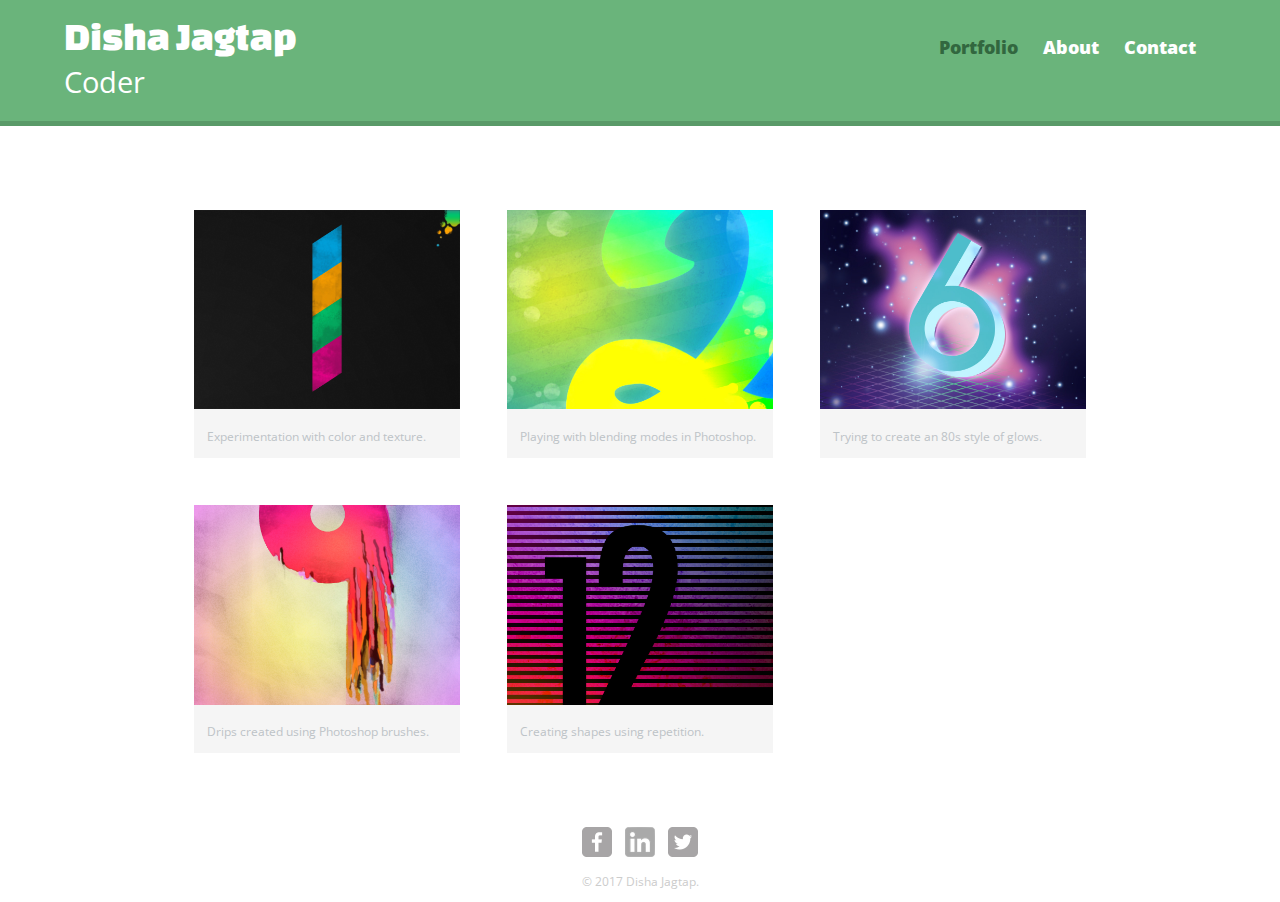
<file: index.html>
<!DOCTYPE html>

<html>
  <head>
    <meta charset="utf-8">
    <title>Disha Jagtap | Coder</title>
    <link rel="stylesheet" href="css/normalize.css">
    <link href="https://fonts.googleapis.com/css?family=Changa+One|Open+Sans:400,400i,700,700i,800" rel="stylesheet">
    <link rel="stylesheet" href="css/main.css"> 
    <link rel="stylesheet" href="css/responsive.css">    
    <meta name="viewport" content="width=device-width, initial-scale=1.0">  
  </head>
  <body>
    <header>
      <a href="index.html" id="logo">
       <h1>Disha Jagtap</h1>
       <h2>Coder</h2>
      </a>
      <nav>
        <ul>
          <li><a href="index.html" class="selected">Portfolio</a></li>
          <li><a href="about.html">About</a></li>
          <li><a href="contact.html">Contact</a></li>
        </ul>
      </nav>
    </header>
    
    <div id="wrapper">
      <section>
        <ul id="gallery">
          <li>
            <a href = "img/numbers-01.jpg">
            <img src="img/numbers-01.jpg" alt="">
            <p>Experimentation with color and texture.</p>
              </a>
          </li>
          <li>
            <a href = "img/numbers-02.jpg">
            <img src="img/numbers-02.jpg" alt="">
            <p>Playing with blending modes in Photoshop.</p>
              </a>
          </li>
          <li>
            <a href = "img/numbers-06.jpg">
            <img src="img/numbers-06.jpg" alt="">
            <p>Trying to create an 80s style of glows.</p>
              </a>
          </li>
          <li>
            <a href = "img/numbers-09.jpg">
            <img src="img/numbers-09.jpg" alt="">
            <p>Drips created using Photoshop brushes.</p>
              </a>
          </li>
          <li>
            <a href = "img/numbers-12.jpg">
            <img src="img/numbers-12.jpg" alt="">
            <p>Creating shapes using repetition.</p>
              </a>
          </li>
        </ul>
      </section>
      <footer>
        <a href="http://facebook.com/disha.jagtap">
          <img src="img/facebook-wrap.png" alt="Facebook Logo" class="social-icon">
        </a>
        <a href="http://linkedin.com/in/disha-jagtap">
          <img src="img/linkedin-wrap.png" alt="LinkedIn Logo" class="social-icon">
        </a>
        <a href="http://twitter.com/DishaJagtap">
          <img src="img/twitter-wrap.png" alt="Twitter Logo" class="social-icon">
        </a>
        
        <p>&copy; 2017 Disha Jagtap.</p>
      </footer>
   </div>
  </body>
</html>
</file>
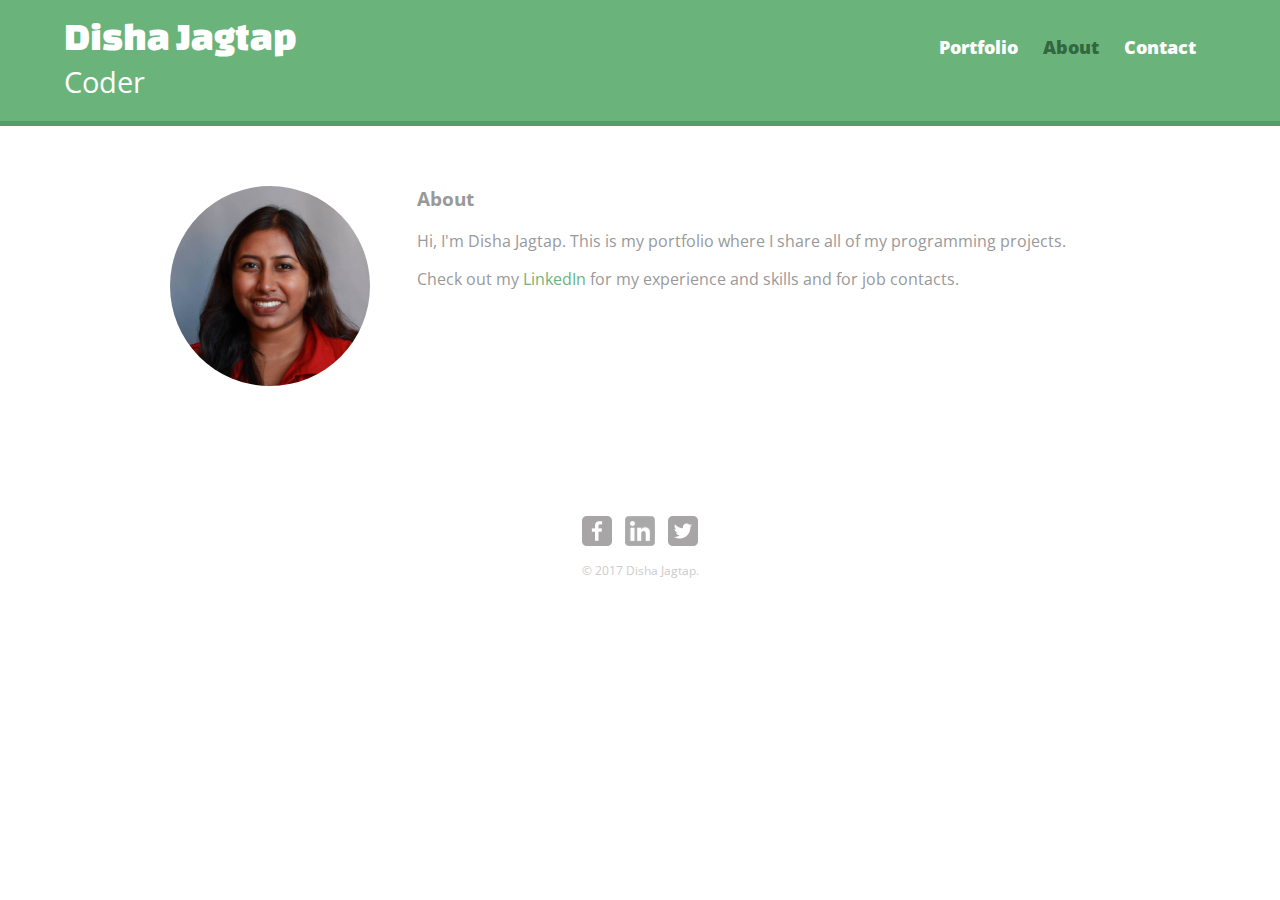
<file: about.html>
<!DOCTYPE html>

<html>
  <head>
    <meta charset="utf-8">
    <title>Disha Jagtap | Coder</title>
    <link rel="stylesheet" href="css/normalize.css">
    <link href="https://fonts.googleapis.com/css?family=Changa+One|Open+Sans:400,400i,700,700i,800" rel="stylesheet">
    <link rel="stylesheet" href="css/main.css">    
    <link rel="stylesheet" href="css/responsive.css">  
    <meta name="viewport" content="width=device-width, initial-scale=1.0"> 

  </head>
  <body>
    <header>
      <a href="index.html" id="logo">
       <h1>Disha Jagtap</h1>
       <h2>Coder</h2>
      </a>
      <nav>
        <ul>
          <li><a href="index.html">Portfolio</a></li>
          <li><a href="about.html" class="selected">About</a></li>
          <li><a href="contact.html">Contact</a></li>
        </ul>
      </nav>
    </header>
    
    <div id="wrapper">
      <section>
        <img src="img/disha.jpg" alt="Photograph of Disha Jagtap" class="profile-photo" width=200 height=200>
        <h3>About</h3>
        <p>Hi, I'm Disha Jagtap. This is my portfolio where I share all of my programming projects.</p>
        <p>Check out my <a href="http://linkedin.com/in/disha-jagtap">LinkedIn </a>for my experience and skills and for job contacts.</p>
      </section>
      <footer>
        <a href="http://facebook.com/disha.jagtap">
          <img src="img/facebook-wrap.png" alt="Facebook Logo" class="social-icon">
        </a>
        <a href="http://linkedin.com/in/disha-jagtap">
          <img src="img/linkedin-wrap.png" alt="LinkedIn Logo" class="social-icon">
        </a>
        <a href="http://twitter.com/DishaJagtap">
          <img src="img/twitter-wrap.png" alt="Twitter Logo" class="social-icon">
        </a>
        
        <p>&copy; 2017 Disha Jagtap.</p>
      </footer>
   </div>
  </body>
</html>
</file>
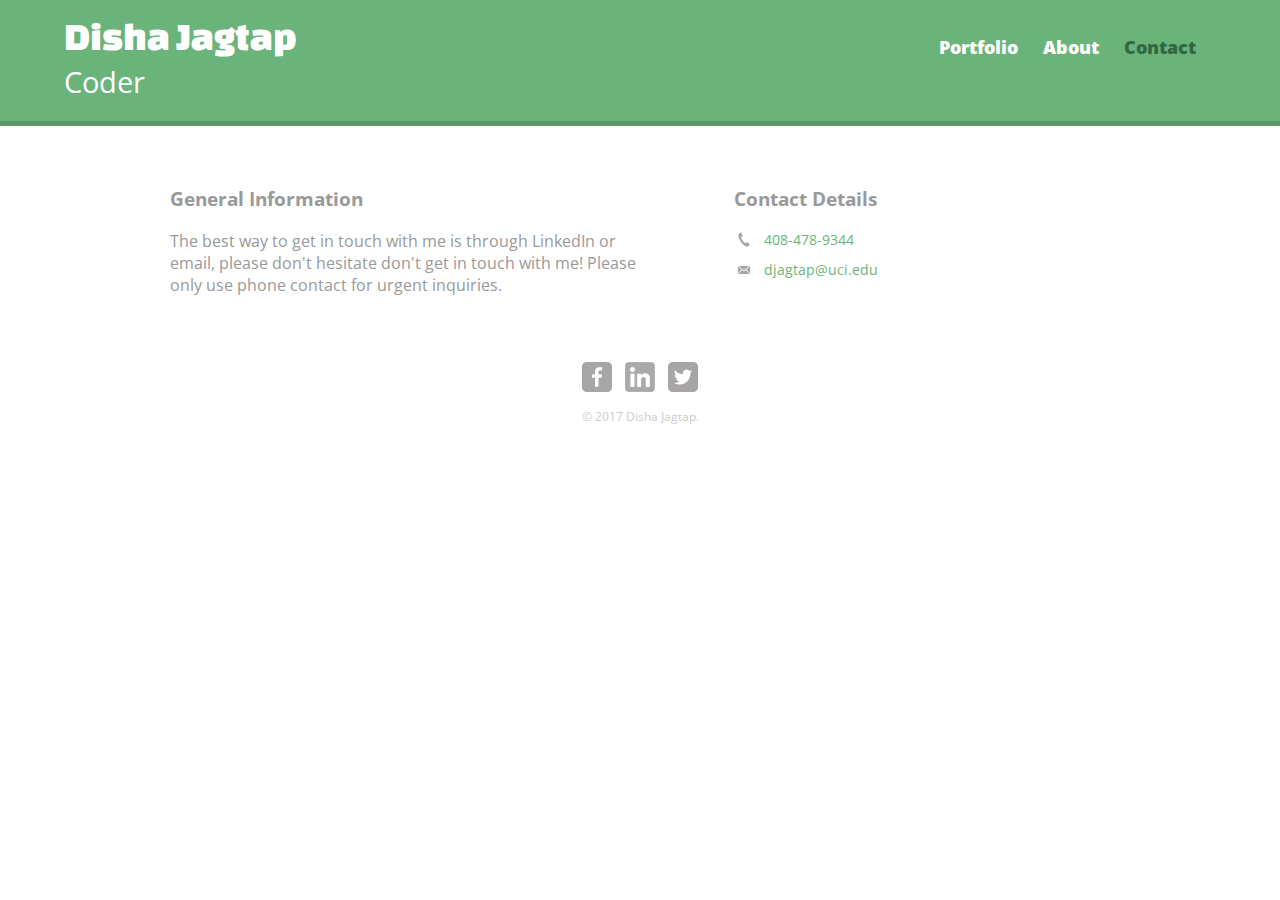
<file: contact.html>
<!DOCTYPE html>

<html>
  <head>
    <meta charset="utf-8">
    <title>Disha Jagtap | Coder</title>
    <link rel="stylesheet" href="css/normalize.css">
    <link href="https://fonts.googleapis.com/css?family=Changa+One|Open+Sans:400,400i,700,700i,800" rel="stylesheet">
    <link rel="stylesheet" href="css/main.css">  
    <link rel="stylesheet" href="css/responsive.css">
    <meta name="viewport" content="width=device-width, initial-scale=1.0">   

  </head>
  <body>
    <header>
      <a href="index.html" id="logo">
       <h1>Disha Jagtap</h1>
       <h2>Coder</h2>
      </a>
      <nav>
        <ul>
          <li><a href="index.html">Portfolio</a></li>
          <li><a href="about.html">About</a></li>
          <li><a href="contact.html" class="selected">Contact</a></li>
        </ul>
      </nav>
    </header>
    
    <div id="wrapper">
      <section id="primary">
          <h3>General Information</h3>
          <p>The best way to get in touch with me is through LinkedIn or email, please don't hesitate don't get in touch with me! Please only use phone contact for urgent inquiries.</p>
      </section>
      <section id="secondary">
        <h3>Contact Details</h3>
        <ul class="contact-info">
          <li class="phone"> <a href="tel:408-478-9344">408-478-9344</a></li>
          <li class="mail"> <a href="mailto:djagtap@uci.edu">djagtap@uci.edu</a></li>
          
        </ul>
      </section>
      <footer>
        <a href="http://facebook.com/disha.jagtap">
          <img src="img/facebook-wrap.png" alt="Facebook Logo" class="social-icon">
        </a>
        <a href="http://linkedin.com/in/disha-jagtap">
          <img src="img/linkedin-wrap.png" alt="LinkedIn Logo" class="social-icon">
        </a>
        <a href="http://twitter.com/DishaJagtap">
          <img src="img/twitter-wrap.png" alt="Twitter Logo" class="social-icon">
        </a>
        
        <p>&copy; 2017 Disha Jagtap.</p>
      </footer>
   </div>
  </body>
</html>
</file>
<file: css/main.css>
/*********

GENERAL

*********/

body
{
  font-family: 'Open Sans', sans-serif;
  
  
}

#wrapper {
  max-width: 940px;
  margin:0 auto;
  padding: 0 5%; 
}


a {
  text-decoration:none;
}

img {
  max-width: 100%;
}

h3 
{
  margin: 0 0 1em 0;
  
}

/*********

HEADING

*********/

header
{
  float: left;
  margin: 0 0 30px 0;
  padding: 5px 0 0 0;
  width: 100%;
}

#logo {
  text-align:center;
  margin:0;
}

h1{
  font-family: 'Changa One', sans-serif;
  margin: 15px 0;
  font-size: 1.75em;
  font-weight: normal;
  line-height: 0.8em;
}

h2
{
  font-size: 1.25em;
  margin: -5px 0 0;
  font-weight: normal;
}

/*********

NAVIGATION

*********/

nav
{
  text-align: center;
  padding: 10px 0;
  margin: 20px 0 0;
}

nav ul {
  list-style:none;
  margin: 0 10px;
  padding: 0;
}

nav li{
  display: inline-block;
}

nav a{
  font-weight: 800;
  padding: 15px 10px;
  
}

/*********

FOOTER

*********/

footer
{
  font-size: 0.75em;
  text-align: center;
  clear: both;
  padding-top: 50px;
  color: #ccc;
}

.social-icon
{
  width: 30px;
  height: 30px;
  margin: 0 5px;
}

/*********

PAGE: PORTFOLIO

*********/

#gallery
{
  margin: 0;
  padding: 0;
  list-style: none;
}

#gallery li
{
  float: left;
  width: 45%;
  margin: 2.5%;
  background-color: #f5f5f5;
  color: #bdc3c7;
}


#gallery li a p
{
  margin:0;
  padding: 5%;
  font-size: 0.75em;
  color: #bdc3c7;
}

/*********

PAGE: ABOUT

*********/

.profile-photo {
  display:block;
  max-width: 200px;
  margin: 0 auto 30px;
  border-radius: 100%;
}

/*********

PAGE: CONTACT

*********/

.contact-info{
  list-style:none;
  padding: 0;
  margin: 0;
  font-size: 0.9em;
}

.contact-info a
{
  display:block;
  min-height: 20px;
  background-repeat: no-repeat;
  background-size: 20px 20px;
  padding: 0 0 0 30px;
  margin: 0 0 10px;
}

.contact-info li.phone a{
  
  background-image: url('../img/phone.png');
  max-width:100px;
}

.contact-info li.mail a{
    background-image: url('../img/mail.png');
    max-width:100px;
  
}

/*********

COLORS

*********/

/* site body */
body{
  background-color: #fff;
  color: #999;
}

/* green header */
header
{
  background-color: #6ab47b; 
  border-color: #599a68;
}

/* nav background on mobile */
nav{
  background:#599a68;
}

/* logo text */
h1,h2
{
  color:#fff;
}

/* links */
a {
  color: #6ab47b;
}


/* nav link */
nav a, nav a:visited{
  color:#fff;
}

/* selected nav link */
nav a.selected, nav a:hover {
  color: #32673f;
}
</file>
<file: css/responsive.css>
@media screen and (min-width: 480px)
{
     /*********

    TWO COLUMN LAYOUT
    
    *********/
    
    #primary
    {
        width: 50%;
        float: left;
    }
  
    #secondary{
        width: 40%;
        float: right;
    }
    
    /*********

    PAGE: PORTFOLIO
    
    *********/
    
    #gallery li
    {
        width: 28.3333%;
    }
    
    #gallery li:nth-child(4n)
    {
        clear: left;
    }
    
    /*********

    PAGE: ABOUT
    
    *********/
    
    .profile-photo{
        float: left;
        margin: 0 5% 80px 0;
    }
    
}

@media screen and (min-width:660px)
{
    
    /*********

    HEADER
    
    *********/
    
    nav{
        background: none;
        float:right;
        font-size: 1.125em;
        margin-right: 5%;
        text-align: right;
        width: 45%;
    }
    
   #logo{
        float: left;
        margin-left: 5%;
        text-align: left;
        width: 45%;
    }
    
    h1{
        font-size: 2.5em;
    }
    
    h2{
        font-size: 1.7857em;
        margin-bottom: 20px;
    }
    
    header{
        border-bottom: 5px solid #599a68;
        margin-bottom: 60px;
    }

}
</file>
